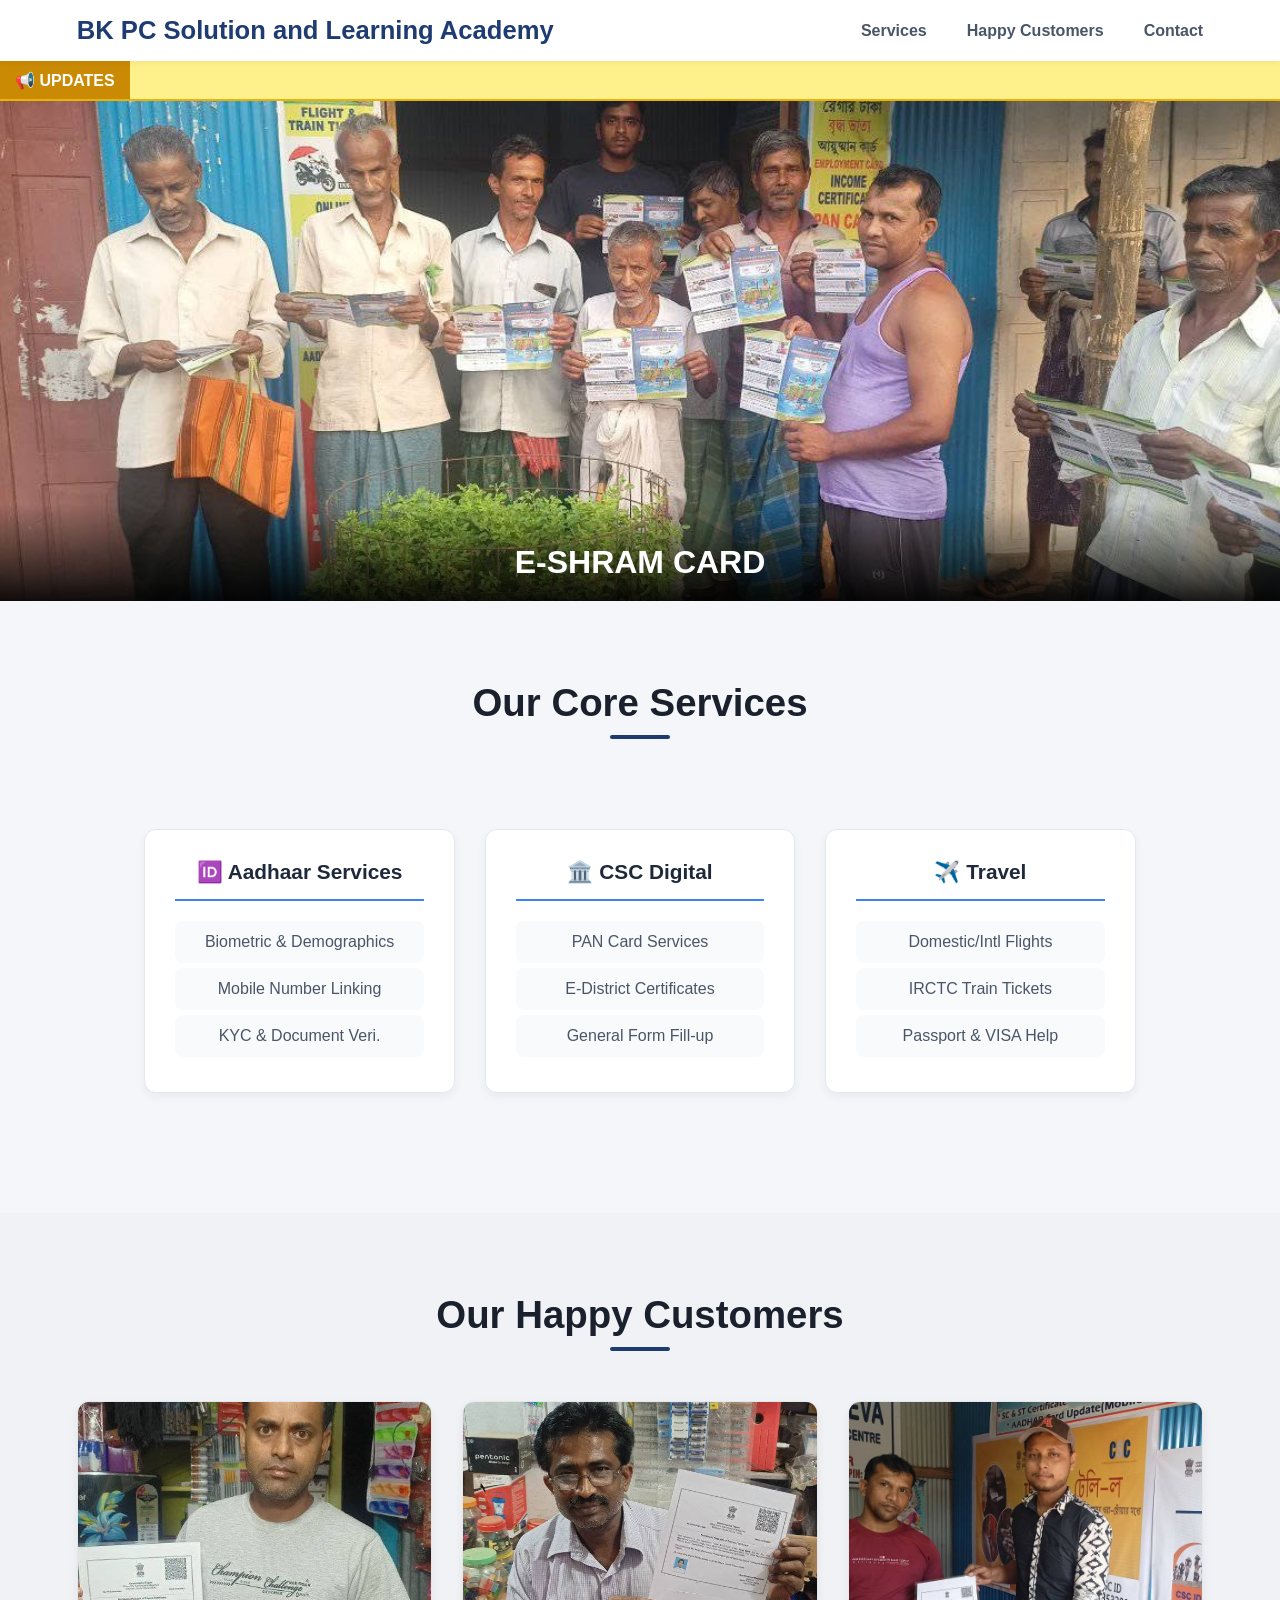
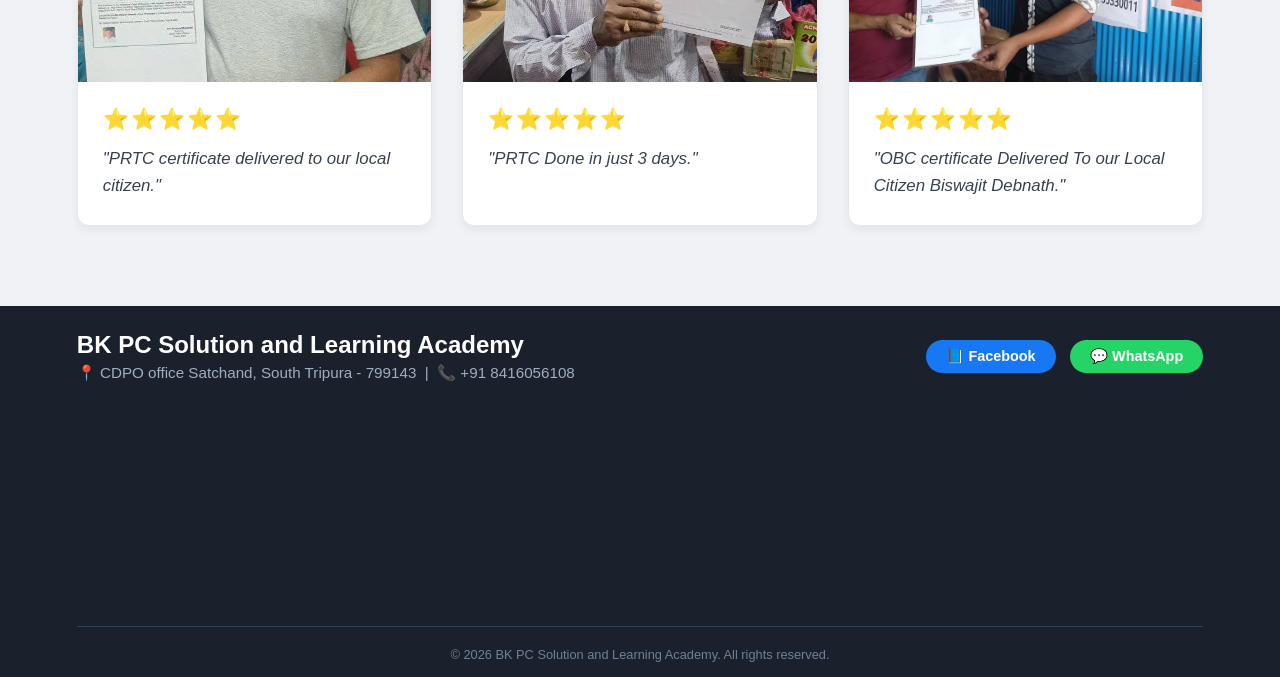
<file: index.html>
<!DOCTYPE html>
<html lang="en">
<head>
    <meta charset="UTF-8">
    <meta name="description" content="BK PC Solution and Learning Academy in Satchand, South Tripura. Expert services for Passport, PAN Card, Insurance, and Aadhar updates. Visit us today!">
    <meta name="viewport" content="width=device-width, initial-scale=1.0">
    <title>BK PC Solution and Learning Academy </title>
    <link rel="stylesheet" href="style.css">
</head>
<body>

    <!-- Navigation -->
    <header>
        <div class="logo">BK PC Solution and Learning Academy</div>
        <nav>
            <ul class="nav-links">
                <li><a href="#services">Services</a></li>
                <li><a href="#reviews">Happy Customers</a></li>
                <li><a href="#inquiry">Contact</a></li>
            </ul>
            <div class="hamburger">
                <span class="bar"></span>
                <span class="bar"></span>
                <span class="bar"></span>
            </div>
        </nav>
    </header>

    <!-- NEW: Live Notification Bar -->
    <div class="notification-bar">
        <div class="badge">📢 UPDATES</div>
        <div class="ticker-wrap">
            <div class="ticker-move">
                <a href="#">🔴 New Job Recruitment: Click here for form fill-up</a> &nbsp;&nbsp; | &nbsp;&nbsp;
                <a href="#">⚠️ Last date of Aadhaar KYC extended to 31st August - Visit shop today</a> &nbsp;&nbsp; | &nbsp;&nbsp;
                <a href="#">✈️ Special discounts on international flight bookings this week!</a>
            </div>
        </div>
    </div>

    <!-- Hero Photo Slider (Replaces the old text/button hero) -->
    <section class="main-slider">
        <div class="slider-container">
            <div class="slide active">
                <!-- Local Image Path -->
                <img src="images/Happy_4.jpg" alt="Flight and Train Booking">
                <div class="slide-caption">E-SHRAM CARD </div>
            </div>
            <div class="slide">
                <img src="images/AADHAR.jpg" alt="Vehicle Insurance">
                <div class="slide-caption">Aadhaar Seva Kendra</div>
            </div>
            <div class="slide">
                <img src="images/FLIGHT.jpg" alt="PAN Card Services">
                <div class="slide-caption">Flight & Train Ticket Booking</div>
            </div>
            <div class="slide">
                <img src="images/passport.jpg" alt="Passport and VISA">
                <div class="slide-caption">International Passport & VISA Assistance</div>
            </div>
        </div>
    </section>

    <!-- Updated Core Services Section -->
  <!-- Pillar 1: Identity Services -->
<section id="services" class="services">
    <h2>Our Core Services</h2>
    <div class="services-grid-three">
        
        <!-- Column 1: Identity -->
        <div class="service-card">
            <h3>🆔 Aadhaar Services</h3>
            <a href="https://wa.me/918416056108?text=I%20need%20help%20with%20Biometric%20updates" class="row-link">Biometric & Demographics</a>
            <a href="https://wa.me/918416056108?text=I%20need%20help%20with%20Mobile%20linking" class="row-link">Mobile Number Linking</a>
            <a href="https://wa.me/918416056108?text=I%20need%20help%20with%20KYC%20verification" class="row-link">KYC & Document Veri.</a>
        </div>

        <!-- Column 2: CSC -->
        <div class="service-card">
            <h3>🏛️ CSC Digital</h3>
            <a href="https://wa.me/918416056108?text=I%20need%20help%20with%20PAN%20card" class="row-link">PAN Card Services</a>
            <a href="https://wa.me/918416056108?text=I%20need%20help%20with%20Certificates" class="row-link">E-District Certificates</a>
            <a href="https://wa.me/918416056108?text=I%20need%20help%20with%20General%20forms" class="row-link">General Form Fill-up</a>
        </div>

        <!-- Column 3: Travel -->
        <div class="service-card">
            <h3>✈️ Travel</h3>
            <a href="https://wa.me/918416056108?text=I%20need%20help%20with%20Flight%20booking" class="row-link">Domestic/Intl Flights</a>
            <a href="https://wa.me/918416056108?text=I%20need%20help%20with%20Train%20booking" class="row-link">IRCTC Train Tickets</a>
            <a href="https://wa.me/918416056108?text=I%20need%20help%20with%20Passport" class="row-link">Passport & VISA Help</a>
        </div>

    </div>
</section>
    

    <!-- Simplified Photo Reviews (Just Photo, Stars, and Text) -->
<section id="reviews" class="testimonials-section">
    <h2>Our Happy Customers</h2>
    <div class="posts-grid">
        
        <!-- Review 1: Travel Service -->
        <div class="post-card">
            <!-- Main Photo Showcase -->
            <div class="post-image">
                <img src="images/happy_11.jpg" alt="Customer with Flight Ticket">
            </div>
            
            <div class="post-content">
                <div class="stars">⭐⭐⭐⭐⭐</div>
                <p class="review-text">"PRTC certificate delivered to our local citizen."</p>
            </div>
        </div>

        <!-- Review 2: Insurance Service -->
        <div class="post-card">
            <div class="post-image">
                <img src="images/Happy_2.jpg" alt="Customer with Insured Bike">
            </div>
            
            <div class="post-content">
                <div class="stars">⭐⭐⭐⭐⭐</div>
                <p class="review-text">"PRTC Done in just 3 days."</p>
            </div>
        </div>

        <!-- Review 3: Passport Service -->
        <div class="post-card">
            <div class="post-image">
                <img src="images/Happy_3.jpg" alt="Passport Application Done">
            </div>
            
            <div class="post-content">
                <div class="stars">⭐⭐⭐⭐⭐</div>
                <p class="review-text">"OBC certificate Delivered To our Local Citizen Biswajit Debnath."</p>
            </div>
        </div>

    </div>
</section>

<!-- Location Map Section -->


<!-- Footer Section -->
    <!-- Compact Footer Banner -->
    <!-- Footer Section -->
    <footer id="inquiry">
        <div class="footer-compact-container">
            
            <!-- Left Side: Details -->
            <div class="footer-info">
                <h2>BK PC Solution and Learning Academy</h2>
                <p>📍 CDPO office Satchand, South Tripura - 799143 &nbsp;|&nbsp; 📞 +91 8416056108 </p>
            </div>
            
            <!-- Right Side: Social Buttons -->
            <div class="footer-social">
                <a href="https://www.facebook.com/bikash.debnath.55451" target="_blank" class="social-btn fb-small">📘 Facebook</a>
                <a href="https://wa.me/918416056108" target="_blank" class="social-btn wa-small">💬 WhatsApp</a>
            </div>
        </div>

        <!-- NEW: Small Map Inside Footer -->
        <div class="footer-map">
            <iframe 
                src="https://www.google.com/maps/embed?pb=!1m18!1m12!1m3!1d935001.9695831746!2d91.07968532953853!3d23.73484377342392!2m3!1f0!2f0!3f0!3m2!1i1024!2i768!4f13.1!3m3!1m2!1s0x3753112cf2236cfb%3A0xb9529931261b18ed!2sBikash%20Debnath%20Aadhar%20Supervisor!5e0!3m2!1sen!2sin!4v1782885283521!5m2!1sen!2sin" 
                width="100%" 
                height="200" 
                style="border:0; border-radius: 8px;" 
                allowfullscreen="" 
                loading="lazy">
            </iframe>
        </div>

        <!-- Bottom Copyright -->
        <div class="copyright-slim">
            &copy; 2026 BK PC Solution and Learning Academy. All rights reserved.
        </div>
    </footer>
    <script src="script.js"></script>
</body>
</html>
</file>
<file: style.css>
/* Base Layout Reset */
* { margin: 0; padding: 0; box-sizing: border-box; font-family: 'Segoe UI', Arial, sans-serif; }
html { scroll-behavior: smooth; }
body { background-color: #f4f6f9; color: #333; }

/* Header */
header { background-color: #ffffff; padding: 1rem 6%; display: flex; justify-content: space-between; align-items: center; box-shadow: 0 2px 5px rgba(0,0,0,0.05); position: sticky; top: 0; z-index: 100; }
.logo { font-size: 1.6rem; font-weight: 700; color: #1e3c72; }
.nav-links { list-style: none; display: flex; gap: 2.5rem; }
.nav-links a { text-decoration: none; color: #4a5568; font-weight: 600; transition: color 0.2s ease; }
.nav-links a:hover { color: #1e3c72; }
.hamburger { display: none; cursor: pointer; }
.bar { display: block; width: 25px; height: 3px; margin: 5px auto; background-color: #333; }

/* --- NEW: Notification Bar --- */
.notification-bar { display: flex; align-items: center; background-color: #fef08a; border-bottom: 2px solid #eab308; overflow: hidden; height: 40px; }
.badge { background-color: #ca8a04; color: #fff; padding: 0 15px; font-weight: bold; height: 100%; display: flex; align-items: center; z-index: 10; position: relative; white-space: nowrap; }
.ticker-wrap { flex: 1; overflow: hidden; white-space: nowrap; position: relative; display: flex; align-items: center; }
.ticker-move { display: inline-block; white-space: nowrap; padding-left: 100%; animation: ticker 25s linear infinite; }
.ticker-move a { color: #000; text-decoration: none; font-weight: 600; font-size: 0.95rem; }
.ticker-move a:hover { color: #b91c1c; text-decoration: underline; }

@keyframes ticker {
    0% { transform: translateX(0); }
    100% { transform: translateX(-100%); }
}

/* Main Image Slider (No Hero Text) */
.main-slider { background-color: #1e3c72; padding: 0; }
.slider-container { position: relative; width: 100%; height: 500px; overflow: hidden; }
.slide { position: absolute; top: 0; left: 0; width: 100%; height: 100%; opacity: 0; transition: opacity 1s ease-in-out; }
.slide.active { opacity: 1; }
.slide img { width: 100%; height: 100%; object-fit: cover; }
.slide-caption { position: absolute; bottom: 0; left: 0; width: 100%; background: linear-gradient(to top, rgba(0,0,0,0.9), transparent); color: white; padding: 40px 20px 20px 20px; font-size: 2rem; font-weight: 700; text-align: center; }

/* Services Grid */
.services { padding: 80px 6%; text-align: center; }
.services h2, .testimonials-section h2 { font-size: 2.4rem; color: #1a202c; margin-bottom: 50px; position: relative; }
.services h2::after, .testimonials-section h2::after { content: ''; display: block; width: 60px; height: 4px; background: #1e3c72; margin: 10px auto 0 auto; border-radius: 2px; }
.services-grid { display: grid; grid-template-columns: repeat(auto-fit, minmax(260px, 1fr)); gap: 30px; max-width: 1200px; margin: 0 auto; }
.service-card { background: #ffffff; padding: 40px 30px; border-radius: 12px; box-shadow: 0 4px 10px rgba(0,0,0,0.05); border-top: 4px solid #1e3c72; transition: transform 0.3s ease; }
.service-card:hover { transform: translateY(-5px); }
.service-card h3 { margin-bottom: 15px; color: #1e3c72; font-size: 1.3rem; }
.service-card p { color: #4a5568; line-height: 1.6; }

/* --- NEW: Testimonials with Photos --- */
/* --- Happy Customers / Social Post Feed --- */
/* --- Simplified Photo Reviews --- */
.testimonials-section {
    background-color: #f0f2f5;
    padding: 80px 6%;
    text-align: center;
}

.testimonials-section h2 {
    font-size: 2.4rem;
    color: #1a202c;
    margin-bottom: 50px;
    position: relative;
}

.testimonials-section h2::after {
    content: '';
    display: block;
    width: 60px;
    height: 4px;
    background: #1e3c72;
    margin: 10px auto 0 auto;
    border-radius: 2px;
}

/* Grid Layout */
.posts-grid {
    display: grid;
    grid-template-columns: repeat(auto-fit, minmax(320px, 1fr));
    gap: 30px;
    max-width: 1200px;
    margin: 0 auto;
}

/* Clean Card Box */
.post-card {
    background: #ffffff;
    border-radius: 12px;
    box-shadow: 0 4px 10px rgba(0,0,0,0.06);
    border: 1px solid #e5e7eb;
    overflow: hidden;
    text-align: left;
    display: flex;
    flex-direction: column;
    transition: transform 0.3s ease;
}

.post-card:hover {
    transform: translateY(-8px);
}

/* Large Showcase Photo */
.post-image {
    width: 100%;
    height: 280px; /* Keeps all photos the same height */
    overflow: hidden;
    background-color: #f3f4f6;
}

.post-image img {
    width: 100%;
    height: 100%;
    object-fit: cover;
    transition: transform 0.5s ease;
}

.post-card:hover .post-image img {
    transform: scale(1.05); /* Slight zoom effect when hovered */
}

/* Text and Star Container */
.post-content {
    padding: 25px 25px;
    flex-grow: 1;
    display: flex;
    flex-direction: column;
}

.stars {
    font-size: 1.3rem;
    margin-bottom: 15px;
    letter-spacing: 2px;
}

.review-text {
    font-size: 1.05rem;
    color: #374151;
    line-height: 1.6;
    font-style: italic;
}

/* --- Slim Footer Banner --- */
footer { 
    background-color: #1a202c; 
    color: #a0aec0; 
    padding: 25px 6% 15px 6%; /* Drastically reduced height */
}

.footer-compact-container {
    display: flex;
    justify-content: space-between;
    align-items: center;
    flex-wrap: wrap;
    max-width: 1200px;
    margin: 0 auto;
    gap: 15px;
}

.footer-info h2 { 
    color: #ffffff; 
    font-size: 1.5rem; /* Smaller heading */
    margin-bottom: 5px;
}

.footer-info p { 
    font-size: 0.95rem;
    margin: 0;
}

/* Smaller, sleeker social button */
.social-btn.fb-small {
    display: inline-block;
    text-decoration: none;
    background-color: #1877F2; 
    color: #ffffff;
    padding: 8px 20px;
    border-radius: 20px; 
    font-size: 0.9rem;
    font-weight: bold;
    transition: transform 0.2s ease;
}

.social-btn.fb-small:hover {
    transform: translateY(-2px);
    background-color: #166fe5;
}

/* WhatsApp Button Styles */
.social-btn.wa-small {
    display: inline-block;
    text-decoration: none;
    background-color: #25D366; 
    color: #ffffff;
    padding: 8px 20px;
    border-radius: 20px; 
    font-size: 0.9rem;
    font-weight: bold;
    transition: transform 0.2s ease, background-color 0.2s ease;
    margin-left: 10px; /* Adds a little space between FB and WA buttons */
}

.social-btn.wa-small:hover {
    transform: translateY(-2px);
    background-color: #1ebc55; /* Slightly darker green on hover */
}
/* Slim copyright line */
.copyright-slim {
    text-align: center;
    font-size: 0.85rem;
    border-top: 1px solid #2d3748;
    margin-top: 20px;
    padding-top: 15px;
    color: #718096;
}

/* Make it stack neatly only on very small phone screens */
@media (max-width: 768px) {
    .footer-compact-container {
        flex-direction: column;
        text-align: center;
    }
}
/* Mobile Adaptations */
@media (max-width: 768px) {
    .nav-links { display: none; }
    .hamburger { display: block; }
    .slider-container { height: 300px; }
    .slide-caption { font-size: 1.3rem; }
    .badge { display: none; /* Hides the "UPDATES" text on small phones to give the links more room */ }
}

/* Make the service links look professional */
/* Three-Column Grid Layout */
/* Three-Column Grid */
.services-grid-three {
    display: grid;
    grid-template-columns: repeat(auto-fit, minmax(300px, 1fr));
    gap: 30px;
    padding: 40px 6%;
}

/* Card Styling */
.service-card {
    background: #ffffff;
    padding: 30px;
    border-radius: 12px;
    border: 1px solid #e2e8f0;
    text-align: center;
}

.service-card h3 {
    margin-bottom: 20px;
    padding-bottom: 15px;
    border-bottom: 2px solid #3b82f6;
    color: #1e293b;
}

/* The Clickable Rows */
.row-link {
    display: block;
    padding: 12px;
    margin: 5px 0;
    background: #f8fafc;
    color: #4a5568;
    text-decoration: none;
    border-radius: 8px;
    font-weight: 500;
    transition: 0.2s;
}

.row-link:hover {
    background: #3b82f6;
    color: white;
    transform: scale(1.02);
}

/* 1. Smooth scrolling for the whole page */
html {
    scroll-behavior: smooth;
}

/* 2. Fade-in animation for cards */
@keyframes fadeIn {
    from { opacity: 0; transform: translateY(20px); }
    to { opacity: 1; transform: translateY(0); }
}

/* Apply animation to cards */
.service-card, .post-card {
    animation: fadeIn 0.8s ease-out forwards;
}

/* 3. Subtle hover effect for the whole body (optional) */
body {
    transition: background-color 0.5s ease;
}
/* Map Section Styling */
/* Styling for the small map inside the footer */
.footer-map {
    max-width: 800px; /* Keep it from stretching too wide */
    margin: 20px auto; /* Center it */
    padding: 0 20px;
    opacity: 0.8; /* Subtle look */
    transition: opacity 0.3s;
}

.footer-map:hover {
    opacity: 1; /* Brightens when user hovers */
}

/* Ensure the copyright stays below the map */
.copyright-slim {
    text-align: center;
    font-size: 0.8rem;
    border-top: 1px solid #334155;
    padding-top: 20px;
    margin-top: 10px;
    color: #718096;
}
</file>
